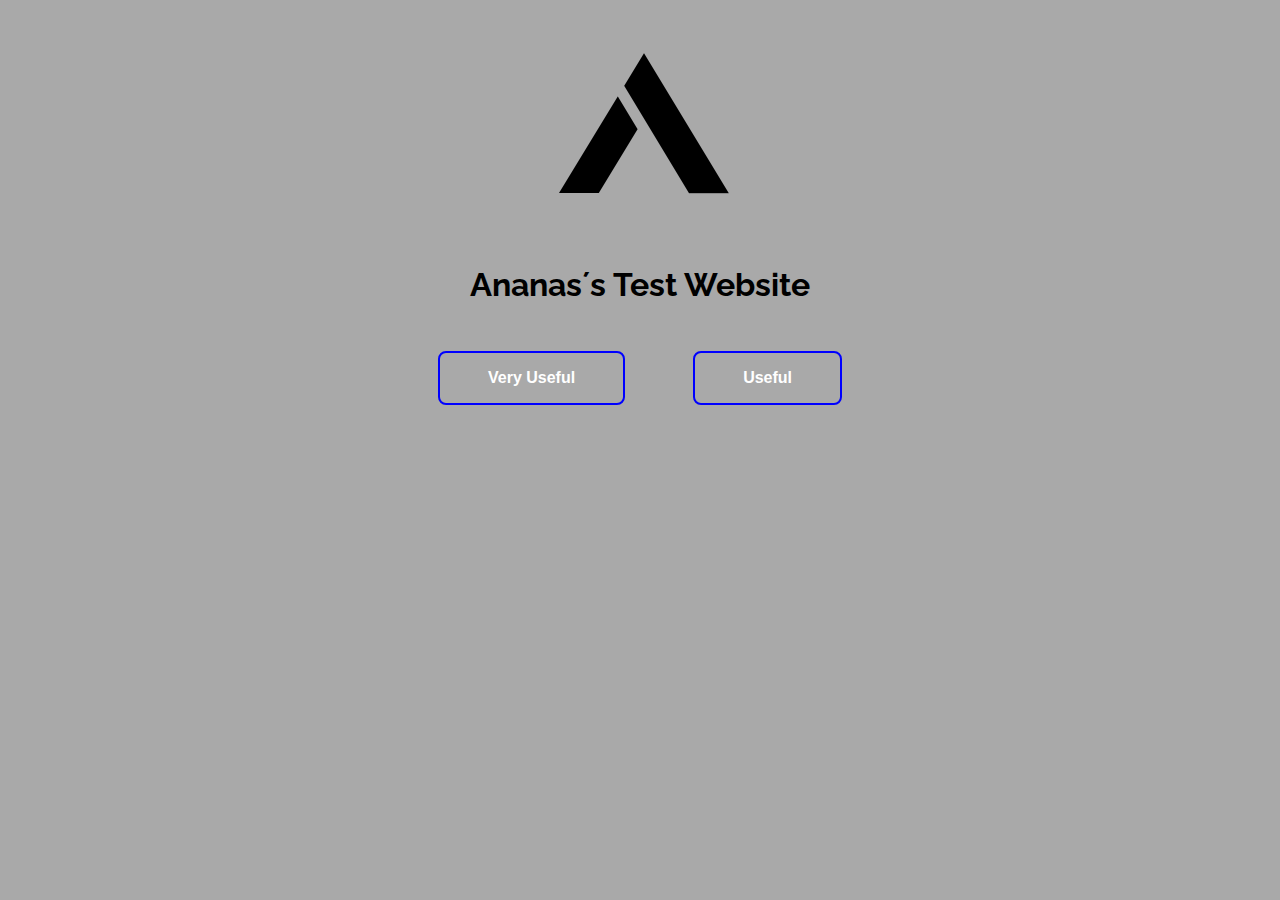
<file: index.html>
<html>
    <html>
    <head>
        <link rel="preconnect" href="https://fonts.googleapis.com">
        <link rel="preconnect" href="https://fonts.gstatic.com" crossorigin>
        <link href="https://fonts.googleapis.com/css2?family=Raleway:wght@100&display=swap" rel="stylesheet">
        <link rel="icon" href="websitelogo.png" type="image/png">
        <title>Ananas´s Website</title>
        <link rel="stylesheet" href="style.css">
        <meta http-equiv="X-UA-Compatible" content="ie=edge">
        <meta name="viewport" content="width=device-width, initial-scale=1">
    </head>
    <body>
        <div id="top">
            <div class="logo">
                <img src="websitelogo.png" alt="logo">
            </div>
            <h1 id="logoname">Ananas´s Test Website</h1>
            <button onclick="window.location.href= 'https://devananas0.github.io/bruh'"class="btn">Very Useful</button>
            <button onclick="window.location.href= 'https://devananas0.github.io/useful'" class="btn">Useful</button>
            </div>      
</html>
</file>
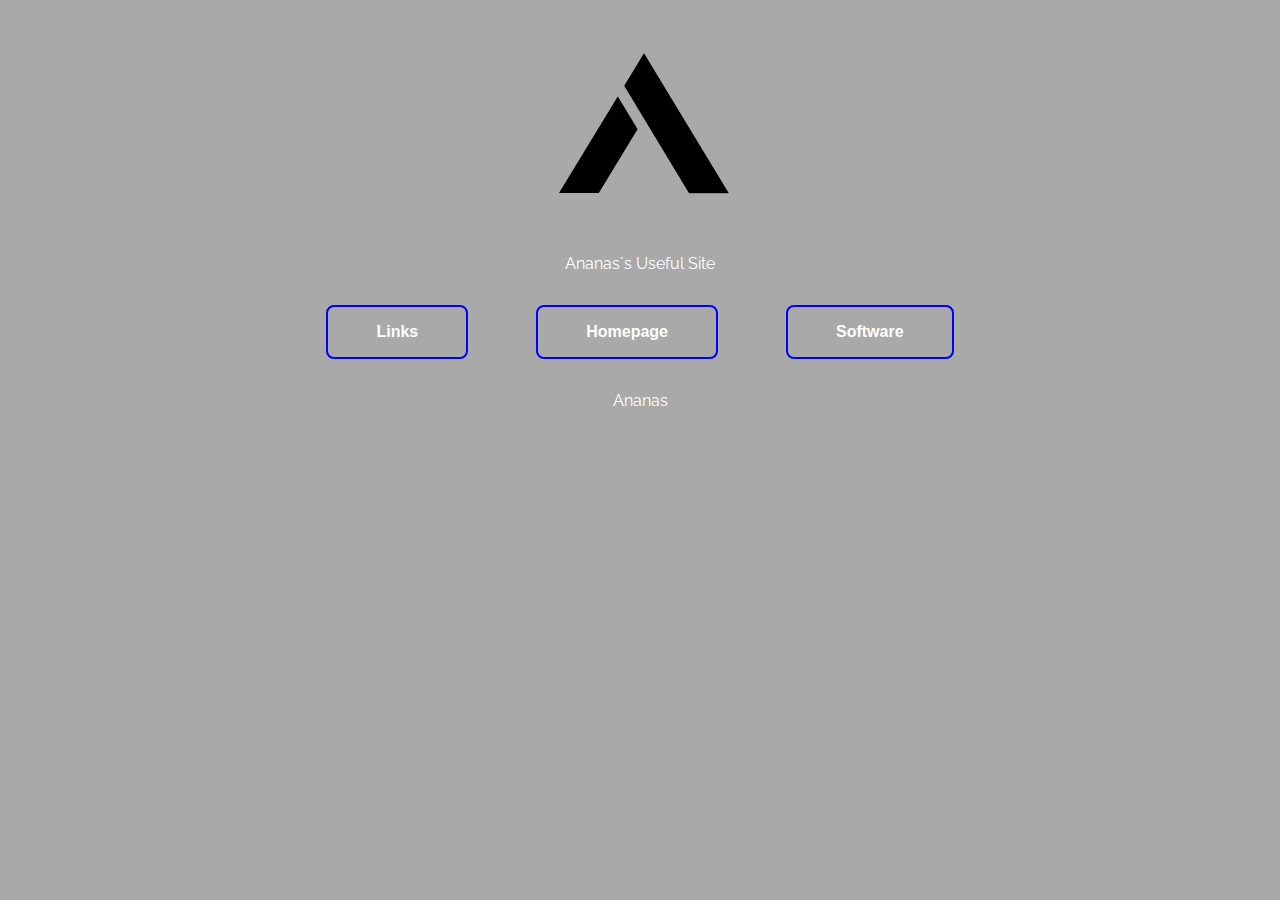
<file: useful/index.html>
<!DOCTYPE html>

<html>
    <head>
        <link rel="icon" href="icon.ico" type="image/x-icon">
        <link rel="preconnect" href="https://fonts.googleapis.com">
        <link rel="preconnect" href="https://fonts.gstatic.com" crossorigin>
        <link href="https://fonts.googleapis.com/css2?family=Raleway:wght@100&display=swap" rel="stylesheet">
        <title>Ananas Useful Links and Software</title>
        <link rel="stylesheet" href="style.css">
        <meta name="viewport" content="width=device-width, initial-scale=1">
    </head>
    <body>
        <div id="top">
            <div class="logo">
                <img src="websitelogo.png" alt="logo">
            </div>
            <div id="logo-name">Ananas´s Useful Site</div>
            <div id="navigation"> 
                <button onclick="window.location.href= 'links.html'" class="btn btn-border-underline">Links</button>
                <button onclick="window.location.href= 'https://devananas0.github.io'" class="btn btn-border-underline">Homepage</button>
                <button onclick="window.location.href= 'software.html'" class="btn btn-border-underline">Software</button>
            </div>
        </div>
        <div id="footer" href="https://github.com/DevAnanas0">
            Ananas
        </div>
    </body>
</html>
</file>
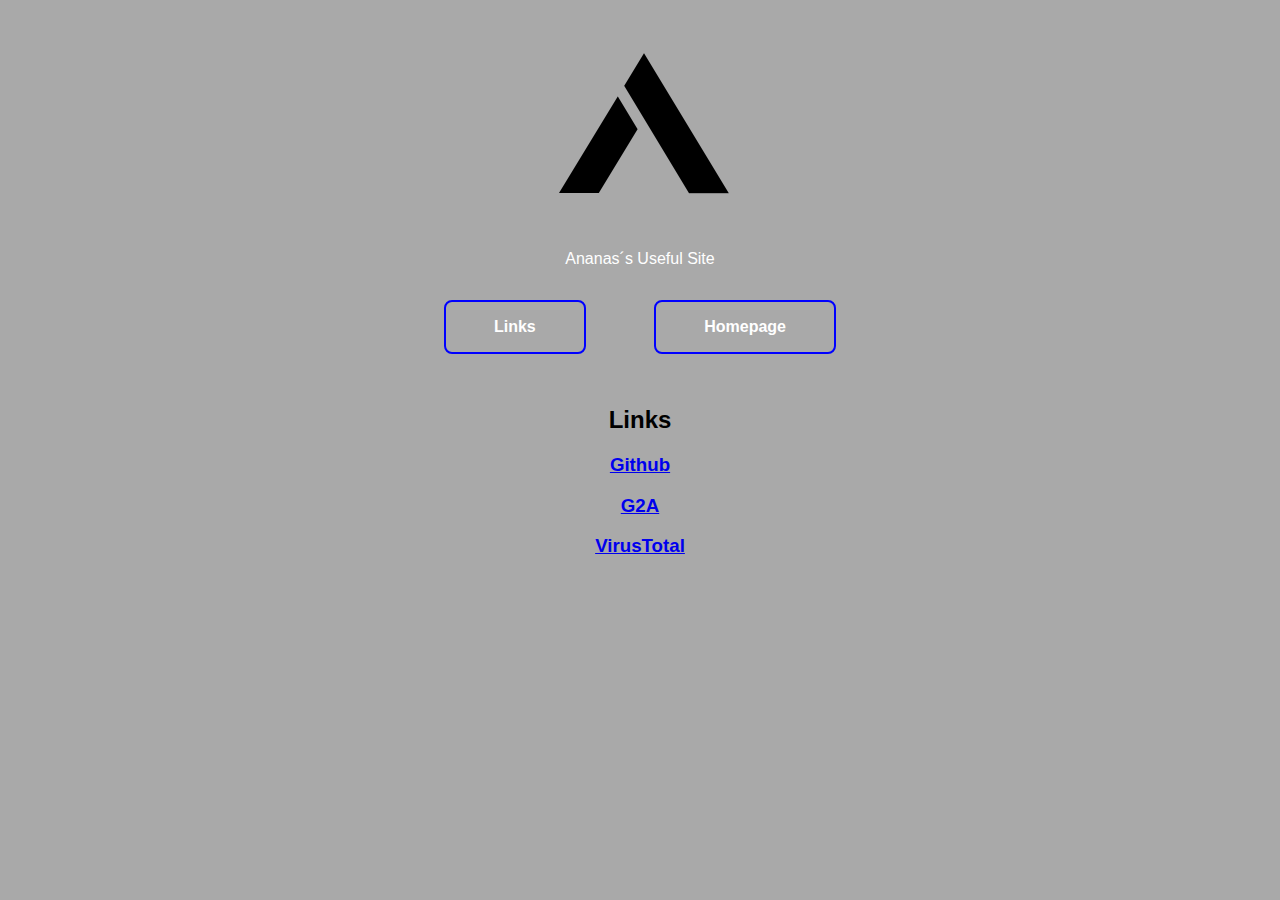
<file: useful/links.html>
<html>
    <head>
        <title>Ananas´s Useful Site</title>
        <link rel="stylesheet" href="style.css">
        <meta name="viewport" content="width=device-width, initial-scale=1">
    </head>
    <body>
        <div id="top">
            <div class="logo">
                <img src="websitelogo.png" alt="logo">
            </div>
            <div id="logo-name">Ananas´s Useful Site</div>
            <div id="navigation">
                <button onclick="window.location.href= 'links.html'" class="btn btn-border-underline">Links</button>
                <button onclick="window.location.href= 'https://devananas0.github.io'" class="btn btn-border-underline">Homepage</button>
            

    <h2>Links</h2>
    <h3>
    <a href="https://github.com">Github</a>
    </p>

    <a href="https://www.g2a.com">G2A</a>
    </p>
    <a href="https://www.virustotal.com/">VirusTotal</a>
    <p>
    </h3>
    </body>
</html>
</file>
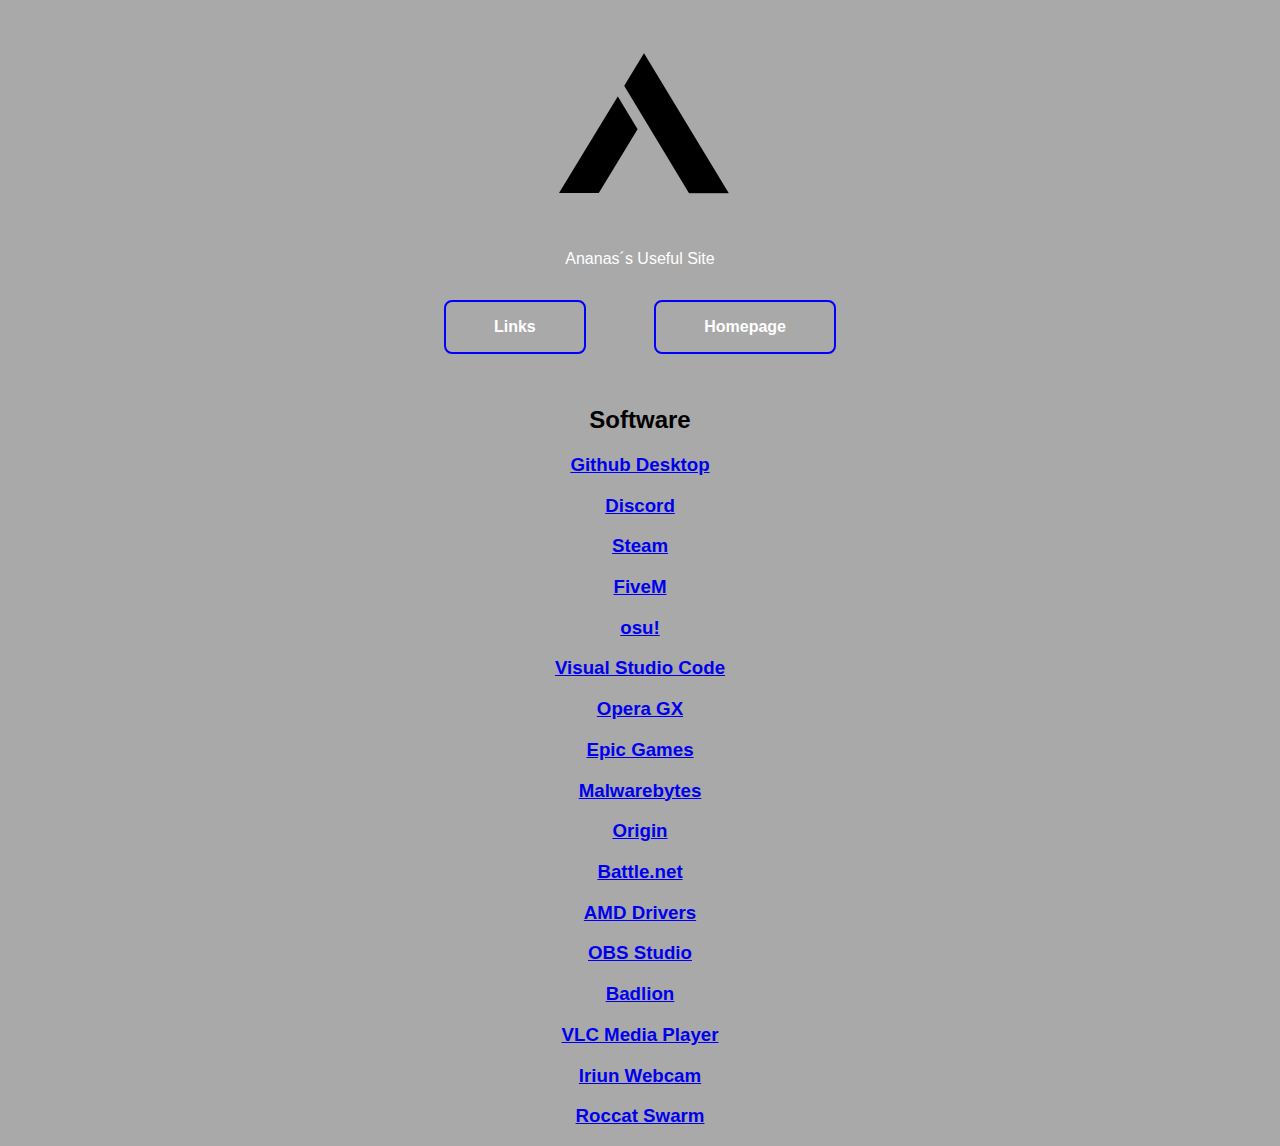
<file: useful/software.html>
<html>
    <head>
        <title>Ananas´s Useful Site</title>
        <link rel="stylesheet" href="style.css">
        <meta name="viewport" content="width=device-width, initial-scale=1">
    </head>
    <body>
        <div id="top">
            <div class="logo">
                <img src="websitelogo.png" alt="logo">
            </div>
            <div id="logo-name">Ananas´s Useful Site</div>
            <div id="navigation">
                <button onclick="window.location.href= 'links.html'" class="btn btn-border-underline">Links</button>
                <button onclick="window.location.href= 'https://devananas0.github.io'" class="btn btn-border-underline">Homepage</button>
            </div>
            
    
    <h2>Software</h2>
    <h3>
    <p>
    <a href="https://desktop.github.com">Github Desktop</a>
    </p>

    <a href="https://discord.com">Discord</a>
    </p>

    <a href="https://store.steampowered.com">Steam</a>  
    </p>
    <a href="https://fivem.net">FiveM</a>
    </p>
        
    <a href="https://osu.ppy.sh/home/download">osu!</a>
    </p>
    <a href="https://code.visualstudio.com">Visual Studio Code</a>
    </p>
    <a href="https://www.opera.com/de/gx">Opera GX</a>
    </p>

    <a href="https://www.epicgames.com">Epic Games</a>
    <p>
    <a href="https://de.malwarebytes.com">Malwarebytes</a>
    <p>
    <a href="https://www.origin.com/deu/de-de/">Origin</a>
    <p>
    <a href="https://www.blizzard.com/de-de/apps/battle.net/desktop">Battle.net</a>
    <p>
    <a href="https://www.amd.com/de/support">AMD Drivers</a>
    <p>
    <a href="https://obsproject.com">OBS Studio</a>
    <p>
    <a href="https://client.badlion.net">Badlion</a>
    <p>
    <a href="https://www.videolan.org">VLC Media Player</a>
    <p>    
    <a href="https://iriun.com">Iriun Webcam</a>
    <p>
    <a href="https://api.roccat-neon.com/device/Support/Software/Download/246/ROCCAT-Swarm.zip">Roccat Swarm</a>
    <p>
    </h3>
    </body>
</html>
</file>
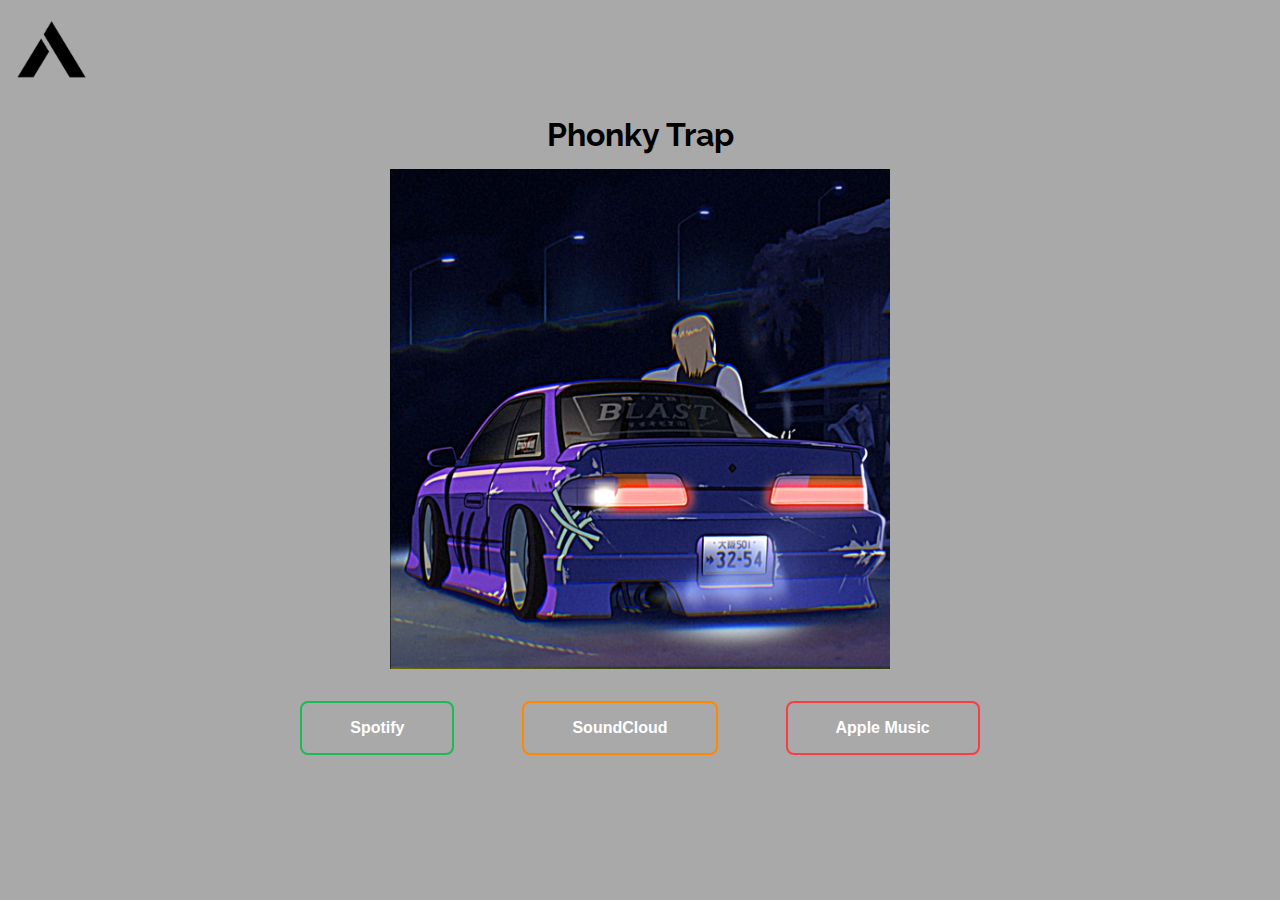
<file: youtube/phonkytrap.html>
<html>
    <html>
    <head>
        <link rel="preconnect" href="https://fonts.googleapis.com">
        <link rel="preconnect" href="https://fonts.gstatic.com" crossorigin>
        <link href="https://fonts.googleapis.com/css2?family=Raleway:wght@100&display=swap" rel="stylesheet">
        <link rel="icon" href="icon.ico" type="image/x-icon">
        <title>Ananas´s Website</title>
        <link rel="stylesheet" href="style.css">
        <meta http-equiv="X-UA-Compatible" content="ie=edge">
        <meta name="viewport" content="width=device-width, initial-scale=1">
    </head>
    <body>
        <div id="top">
            <div class="logo">
                <img src="websitelogo.png" onclick="window.location.href= 'https://devananas0.github.io'" alt="logo" width="100" height="100">
            </div>
            <h1 id="logoname">Phonky Trap</h1>
            <div class="songimg">
                <img src="phonkytrap.png" width="500" height="500">
            </div>
            <button onclick="window.location.href= 'https://open.spotify.com/track/7BMQKWEdSZOZj33Tg2hfGm?si=49c934cc7c144da1'" class="btn-spotify">Spotify</button>
            <button onclick="window.location.href= 'https://soundcloud.com/suavelee/phonky-trap-prodsuave-lee'" class="btn-soundcloud">SoundCloud</button>
            <button onclick="window.location.href= 'https://music.apple.com/de/album/phonky-trap-single/1577464851'" class="btn-apple">Apple Music</button>
            </div>      

</html>
</file>
<file: style.css>
body {
    font-family: 'Raleway', sans-serif;
    margin: 0;
    background-color: darkgrey;
    
}

#logo-name {
    color: white;
}

#top {
    text-align: center;
}

#logo {
    color: white;
    background-color: rgb(211, 70, 94);
    display: inline-block;
    font-size: 32px;
    font-weight: bold;
    padding: 8px;
    margin-top: 16px;
}

#logoname {
    font-size: 32px;
    font-family: 'Raleway', sans-serif;
    font-weight: 20px;
    margin:16px;
}

*, *::before, *::after {
    box-sizing: border-box;
  }
  
button {
    margin: 2rem;
  }

#software {
    color: white;
}

#links {
    color: white;
}


#image img {
    width: 100%;
  height: 460px;
    margin-top: 16px;
    margin-bottom: 16px;
}

#main {
    max-width: 800px;
    margin: auto;
    padding: 16px;
}

.logo img{
    text-align: center;
}

.btn {
    font-size: 1rem;
    font-weight: bold;
    padding: 1em 3em;
    background-color: darkgray;
    color: white;
    border: 2px solid blue;
    border-radius: 0.5em;
}

.btn:hover {
    transition: ease-out 300ms;
    color: white;
    background-color: blue;
    cursor: pointer;

}
  
  
#footer {
    margin: auto auto;
    color:white;
    display: flex;
    align-items: center;
    justify-content: center;
    cursor: pointer;
}
</file>
<file: useful/style.css>
body {
    font-family: 'Raleway', sans-serif;
    margin: 0;
    background-color: darkgrey;
    
}

#logo-name {
    color: white;
}

#top {
    text-align: center;
}

#logo {
    color: white;
    background-color: rgb(211, 70, 94);
    display: inline-block;
    font-size: 32px;
    font-weight: bold;
    padding: 8px;
    margin-top: 16px;
}

#logoname {
    font-size: 32px;
    font-family: 'Raleway', sans-serif;
    font-weight: 20px;
    margin:16px;
}

*, *::before, *::after {
    box-sizing: border-box;
  }
  
button {
    margin: 2rem;
  }

#software {
    color: white;
}

#links {
    color: white;
}


#image img {
    width: 100%;
  height: 460px;
    margin-top: 16px;
    margin-bottom: 16px;
}

#main {
    max-width: 800px;
    margin: auto;
    padding: 16px;
}

.logo img{
    text-align: center;
}

.btn {
    font-size: 1rem;
    font-weight: bold;
    padding: 1em 3em;
    background-color: darkgray;
    color: white;
    border: 2px solid blue;
    border-radius: 0.5em;
}

.btn:hover {
    transition: ease-out 300ms;
    color: white;
    background-color: blue;
    cursor: pointer;

}
  
  
#footer {
    margin: auto auto;
    color:white;
    display: flex;
    align-items: center;
    justify-content: center;
    cursor: pointer;
}
</file>
<file: youtube/style.css>
body {
    font-family: 'Raleway', sans-serif;
    margin: 0;
    background-color: darkgray;
}

#logo-name {
    color: white;
}

#top {
    text-align: center;
}

#logo {
    color: white;
    background-color: rgb(211, 70, 94);
    display: inline-block;
    font-size: 32px;
    font-weight: bold;
    padding: 8px;
    margin-top: 16px;
}

#logoname {
    font-size: 32px;
    font-family: 'Raleway', sans-serif;
    font-weight: 20px;
    margin:16px;
}

*, *::before, *::after {
    box-sizing: border-box;
  }
  
button {
    margin: 2rem;
  }


.btn-spotify:hover {
    transition: ease-out 300ms;
    color: white;
    background-color: green;
    cursor: pointer;
}

#software {
    color: white;
}

#links {
    color: white;
}


#image img {
    width: 100%;
  height: 460px;
    margin-top: 16px;
    margin-bottom: 16px;
}

#main {
    max-width: 800px;
    margin: auto;
    padding: 16px;
}



.logo {
    width: 10px;
    height: auto;
    cursor: pointer;
    display: flex;
    justify-content: left;
    align-items: center;
}

.btn-spotify {
    font-size: 1rem;
    font-weight: bold;
    padding: 1em 3em;
    background-color: darkgray;
    color: white;
    border: 2px solid #1db954;
    border-radius: 0.5em;
}
.btn-apple {
    font-size: 1rem;
    font-weight: bold;
    padding: 1em 3em;
    background-color: darkgray;
    color: white;
    border: 2px solid #fc3c44;
    border-radius: 0.5em;
}

.btn-soundcloud {
    font-size: 1rem;
    font-weight: bold;
    padding: 1em 3em;
    background-color: darkgray;
    color: white;
    border: 2px solid #ff8800;
    border-radius: 0.5em;
}

.btn-soundcloud:hover {
    transition: ease-out 300ms;
    color: white;
    background-color: #ff8800;
    cursor: pointer;
}
 
.btn-spotify:hover {
    transition: ease-out 300ms;
    color: white;
    background-color: #1db954;
    cursor: pointer;
}

.btn-apple:hover {
    transition: ease-out 300ms;
    color: white;
    background-color: #fc3c44;
    cursor: pointer;
}

.logotext {
    color: white;

}

#footer {
    margin: auto auto;
    color:white;
    display: flex;
    align-items: center;
    justify-content: center;
    cursor: pointer;
}
</file>
